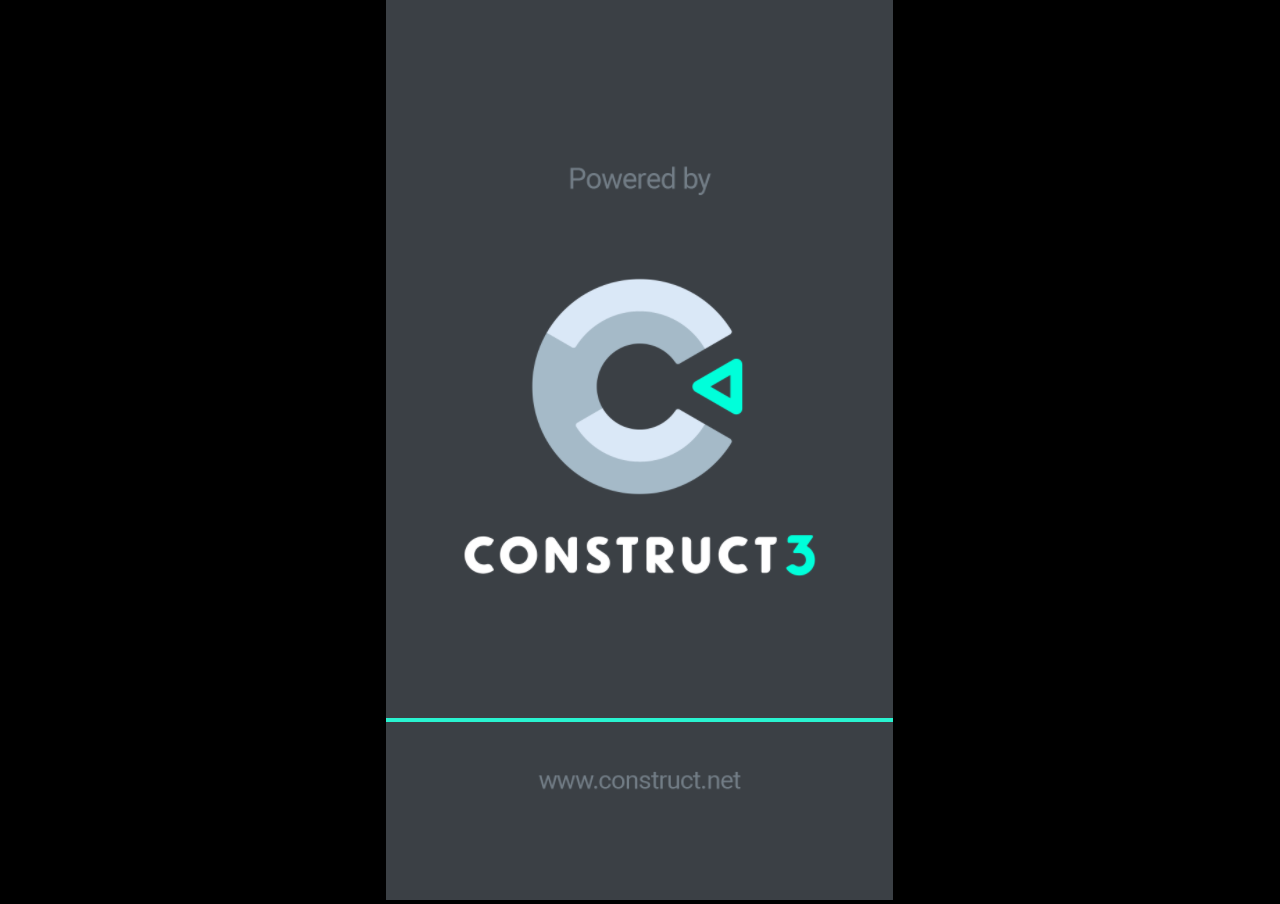
<file: gameProjects/gameTest1/index.html>
<!DOCTYPE html>
<html>
<head>
<meta charset="UTF-8">
<title>新项目</title>
<meta name="viewport" content="width=device-width, initial-scale=1.0, maximum-scale=1.0, minimum-scale=1.0, user-scalable=no">

<meta name="generator" content="Scirra Construct">

	<link rel="manifest" href="appmanifest.json">
	<link rel="apple-touch-icon" sizes="128x128" href="icons/icon-128.png">
	<link rel="apple-touch-icon" sizes="256x256" href="icons/icon-256.png">
	<link rel="apple-touch-icon" sizes="512x512" href="icons/icon-512.png">
	<link rel="icon" type="image/png" href="icons/icon-512.png">

<link rel="stylesheet" href="style.css">


</head>
<body>

<script>
if (location.protocol.substr(0, 4) === "file")
{
	alert("Web exports won't work until you upload them. (When running on the file: protocol, browsers block many features from working for security reasons.)");
}
</script>

	<noscript>
		<div id="notSupportedWrap">
			<h2 id="notSupportedTitle">This content requires JavaScript</h2>
			<p class="notSupportedMessage">JavaScript appears to be disabled. Please enable it to view this content.</p>
		</div>
	</noscript>
	<script src="scripts/supportcheck.js"></script>
	<script src="scripts/offlineclient.js" type="module"></script>
	<script src="scripts/main.js" type="module"></script>
	<script src="scripts/register-sw.js" type="module"></script>

</body>
</html>
</file>
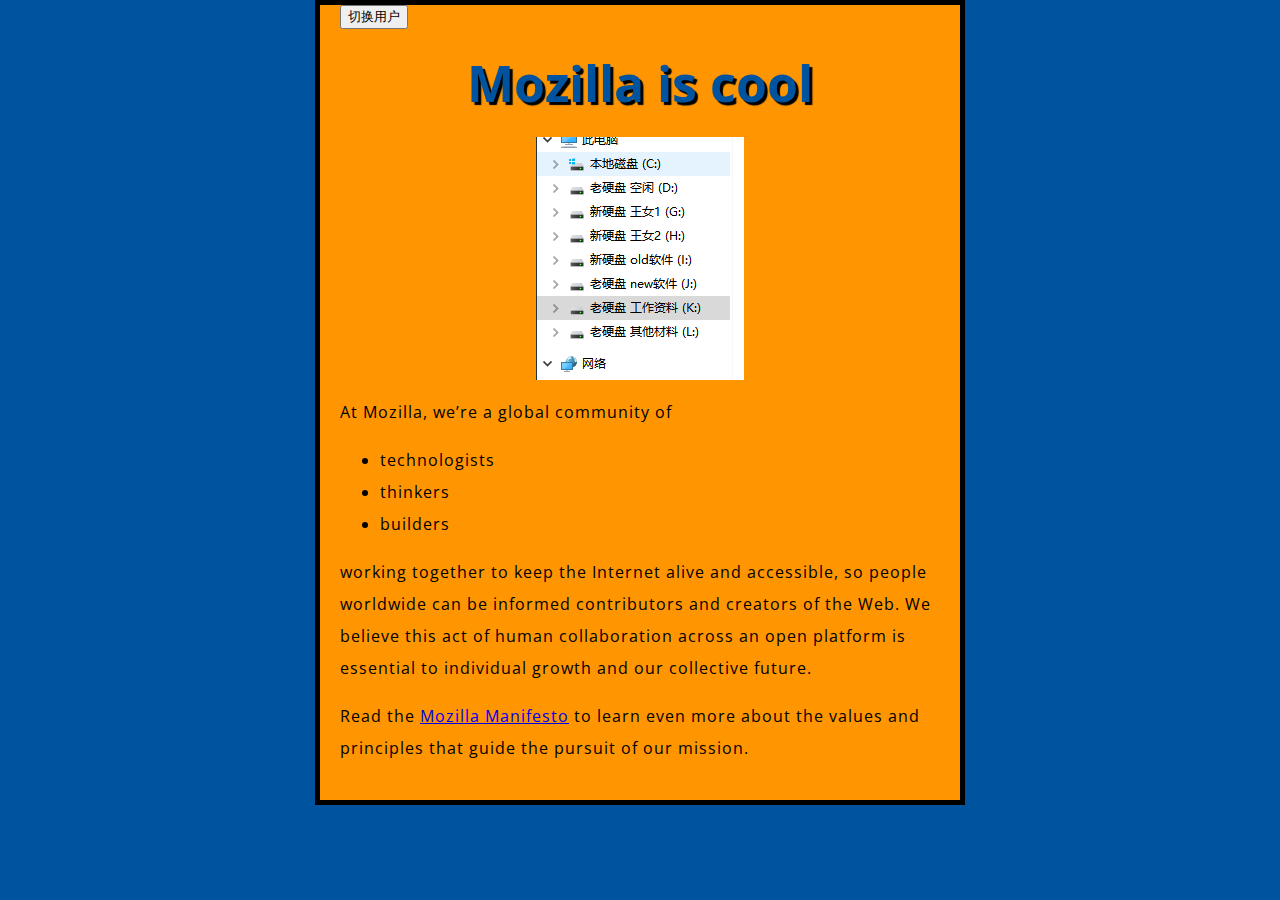
<file: webProjects/webTest1/index.html>
<!DOCTYPE html>
<html>
 <head>
	<link href="styles/style.css" rel="stylesheet">
	<link href="https://fonts.font.im/css?family=Open+Sans" rel="stylesheet" type="text/css">
    <meta charset="utf-8">
    <title>My test page</title>
 </head>
 
 
 <button>切换用户</button>
 <script src="scripts/main.js" defer></script>
 
 
 <body>
	<h1>Mozilla is cool</h1>
	<img src="images/jietu.png" alt="The Firefox logo: a flaming fox surrounding the Earth.">

	<p>At Mozilla, we’re a global community of</p>

	<ul> <!-- changed to list in the tutorial -->
	  <li>technologists</li>
	  <li>thinkers</li>
	  <li>builders</li>
	</ul>

	<p>working together to keep the Internet alive and accessible, so people worldwide can be informed contributors and creators of the Web. We believe this act of human collaboration across an open platform is essential to individual growth and our collective future.</p>

	<p>Read the <a href="https://www.mozilla.org/en-US/about/manifesto/">Mozilla Manifesto</a> to learn even more about the values and principles that guide the pursuit of our mission.</p>
  </body>
</html>
</file>
<file: gameProjects/gameTest1/style.css>
html, body {
	padding: 0;
	margin: 0;
	overflow: hidden;
	
	background: #000000;
	color: white;
}

html, body, canvas {
	touch-action: none;
	touch-action-delay: none;
}

#notSupportedWrap {
	margin: 2em auto 1em auto;
	width: 75%;
	max-width: 45em;
	border: 2px solid #aaa;
	border-radius: 1em;
	padding: 2em;
	background-color: #f0f0f0;
	font-family: "Segoe UI", Frutiger, "Frutiger Linotype", "Dejavu Sans", "Helvetica Neue", Arial, sans-serif;
	color: black;
}

#notSupportedTitle {
	font-size: 1.8em;
}

.notSupportedMessage {
	font-size: 1.2em;
}

.notSupportedMessage em {
	color: #888;
}

/* bbcode styles */
.bbCodeH1 {
	font-size: 2em;
	font-weight: bold;
}

.bbCodeH2 {
	font-size: 1.5em;
	font-weight: bold;
}

.bbCodeH3 {
	font-size: 1.25em;
	font-weight: bold;
}

.bbCodeH4 {
	font-size: 1.1em;
	font-weight: bold;
}

.bbCodeItem::before {
	content: " • ";
}
</file>
<file: webProjects/webTest1/styles/style.css>
html {
  /* px 表示“像素（pixels）”: 基础字号为 10 像素 */
  font-size: 10px;
  /* Google fonts 输出的 CSS */
  font-family: 'Open Sans', sans-serif;
}
h1 {
  font-size: 50px;
  text-align: center;
}

p, li {
  font-size: 16px;
  /* line-height 后面可以跟不同的参数，如果是数字，就是当前字体大小乘上数字 */
  line-height: 2;
  letter-spacing: 1px;
}

html {
  background-color: #00539F;
}

body {
  width: 600px;
  margin: 0 auto;
  background-color: #FF9500;
  padding: 0 20px 20px 20px;
  border: 5px solid black;
}

h1 {
  margin: 0;
  padding: 20px 0;
  color: #00539F;
  text-shadow: 3px 3px 1px black;
}

img {
  display: block;
  margin: 0 auto;
}
</file>
